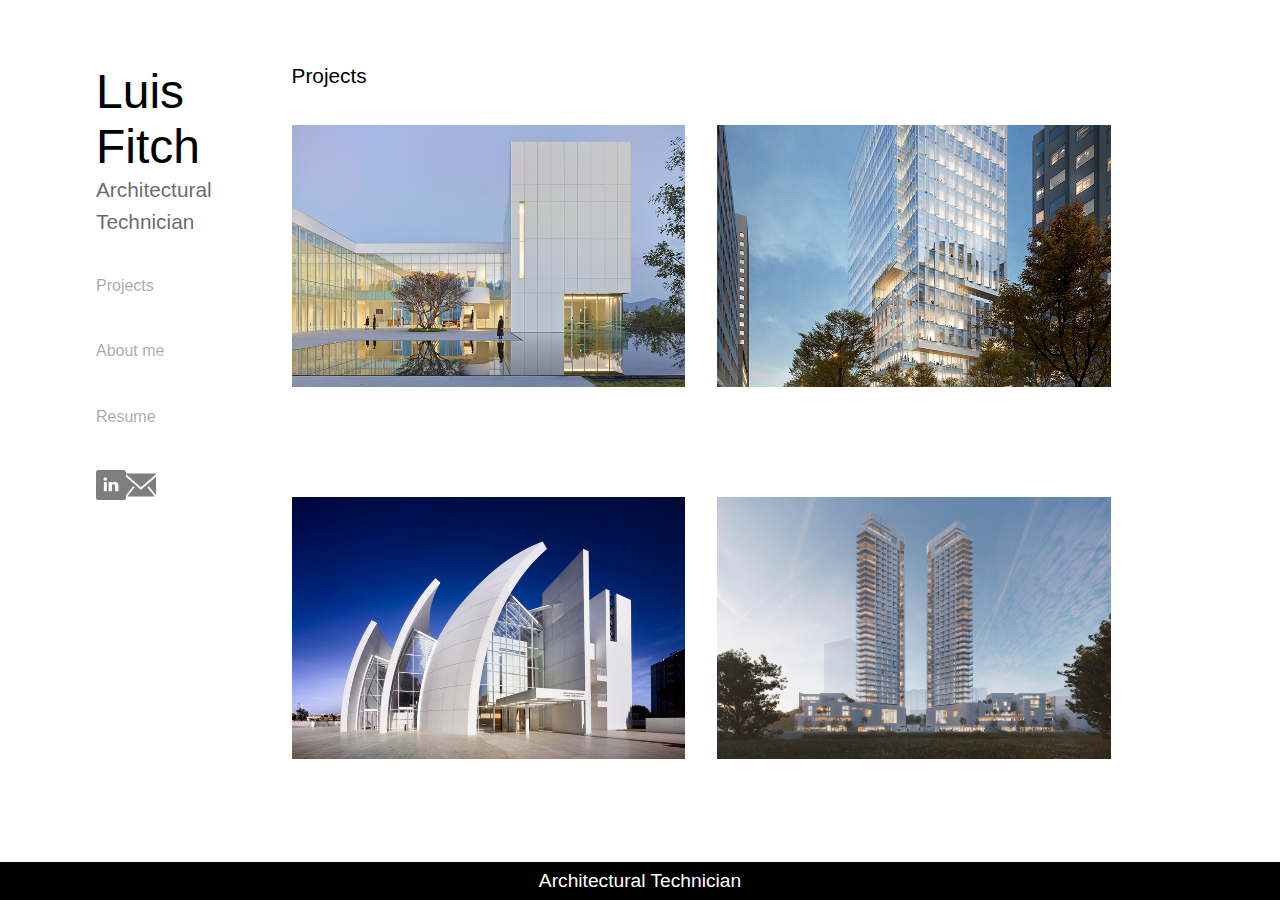
<file: index.html>
<!DOCTYPE html>
<html lang="en">
<head>
    <meta charset="UTF-8">
    <meta name="viewport" content="width=device-width, initial-scale=1.0">
    <title>Projects | Luis Fitch</title>
    <link rel="stylesheet" href="style.css">
    <link rel="stylesheet" href="modern-normalize.css">
</head>
<body>
    <div class="wrapper">
        <header>
            <div class="container">
                <div class="title">
                    <div class="title-left">
                        <h1 id="name">Luis Fitch</h1>
                        <span id="sub-title">Architectural Technician</span>
                    </div>
                    <div class="title-right">
                        <span id="menu"><a href="#" class="anchor">Menu</a></span>
                    </div>
                </div>
                <div class="nav-bar">
                    <nav>
                        <ul>
                            <li><a href="#" id="projects">Projects</a></li>
                            <li><a href="about.html" id="about-me">About me</a></li>
                            <li><a href="#" id="resume">Resume</a></li>
                        </ul>
                    </nav>
                </div>
                <div class="social-media">
                    <ul>
                        <li>
                            <a href="https://www.linkedin.com/in/luis-fitch-a76507350/" target="_blank"><img src="./images/icons/linkedin.svg" alt=""></a>
                        </li>
                        <li>
                            <a href="#"><img src="./images/icons/gmail.svg" alt=""></a>
                        </li>
                    </ul>
                </div>
            </div>
        </header>
        
        
        <main>
            <div class="container-main">
                <div class="title-main">Projects</div>
                <div class="row">
                    <div class="line"></div>
                    <div class="col">
                        <img src="./images/projects/mock/image-1.jpg" alt="Planos">
                        <a href="#">
                            <div class="overlay">Project #1</div>
                        </a>
                    </div>
                    <div class="line"></div>
                    <div class="col">
                        <img src="./images/projects/mock/image-2.jpg" alt="Planos">
                        <a href="#">
                            <div class="overlay">Project #2</div>
                        </a>
                    </div>
                </div>
                <div class="row">
                    <div class="line"></div>
                    <div class="col">
                        <img src="./images/projects/mock/image-3.jpg" alt="Planos">
                        <a href="#">
                            <div class="overlay">Project #3</div>
                        </a>
                    </div>
                    <div class="line"></div>
                    <div class="col">
                        <img src="./images/projects/mock/image-4.jpg" alt="Planos">
                        <a href="#">
                            <div class="overlay">Project #4</div>
                        </a>

                    </div>
                </div>
            </div>
        </main>
    </div>

    <footer>
        <p>Architectural Technician</p>
    </footer>

    <script src="script.js"></script>
</body>
</html>
</file>
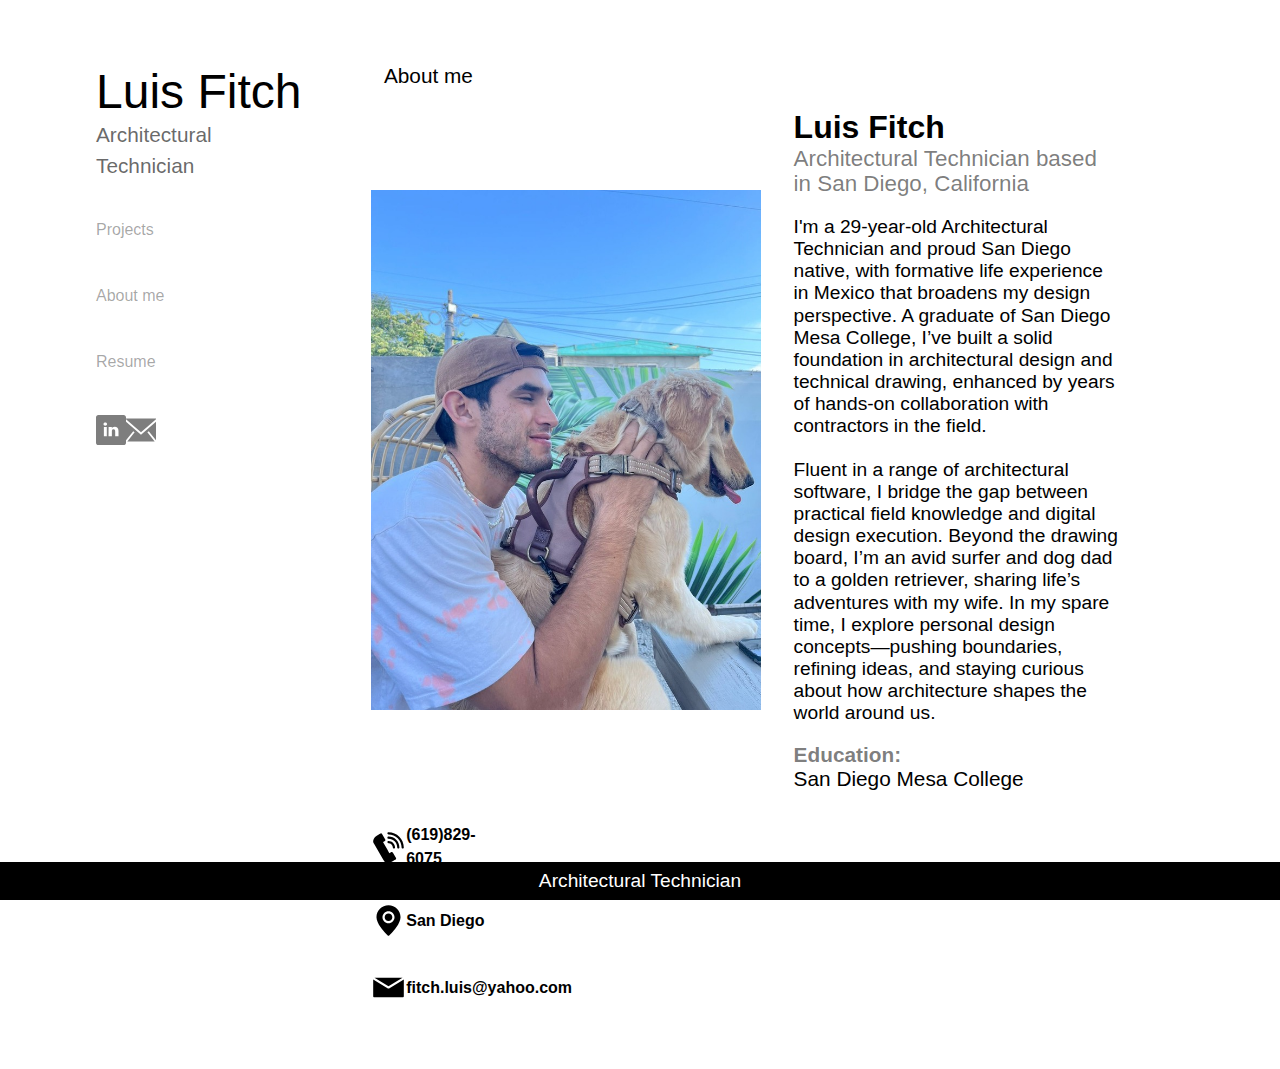
<file: about.html>
<!DOCTYPE html>
<html lang="en">
<head>
    <meta charset="UTF-8">
    <meta name="viewport" content="width=device-width, initial-scale=1.0">
    <title>About me | Luis Fitch</title>
    <link rel="stylesheet" href="modern-normalize.css">
    <link rel="stylesheet" href="style.css">
</head>
<body>
    <div class="wrapper">
        <header>
            <div class="container">
                <div class="title">
                    <div class="title-left">
                        <h1 id="name">Luis Fitch</h1>
                        <span id="sub-title">Architectural Technician</span>
                    </div>
                    <div class="title-right">
                        <span id="menu"><a href="#" class="anchor">Menu</a></span>
                    </div>
                </div>
                <div class="nav-bar">
                    <nav>
                        <ul>
                            <li><a href="index.html" id="projects">Projects</a></li>
                            <li><a href="about.html" id="about-me">About me</a></li>
                            <li><a href="resume.html" id="Resume">Resume</a></li>
                        </ul>
                    </nav>
                </div>
                <div class="social-media">
                    <ul>
                        <li>
                            <a href="https://www.linkedin.com/in/luis-fitch-a76507350/"><img src="./images/icons/linkedin.svg" alt=""></a>
                        </li>
                        <li>
                            <a href="#"><img src="./images/icons/gmail.svg" alt=""></a>
                        </li>
                    </ul>
                </div>
            </div>
        </header>
        
        
        <main>
            <div class="container-main about">
                <div class="title-main">About me</div>
                <div class="line"></div>
                <div class="about-flex-wrapper">
                    <div class="about-main">
                        <img src="./images/portraits/luis-with-dog-720.jpeg" alt="Luis with dogo">
                    </div>
                    <div class="line"></div>
                    <div class="about-bio">
                        <h2>Luis Fitch</h2>
                        <span id="role">Architectural Technician based in San Diego, California</span>
                        <p>
                            I'm a 29-year-old Architectural Technician and proud 
                            San Diego native, with formative life experience in
                             Mexico that broadens my design perspective. A graduate 
                             of San Diego Mesa College, I’ve built a solid foundation 
                             in architectural design and technical drawing, enhanced 
                             by years of hands-on collaboration with contractors in the
                            field.
                            <br>
                            <br>
                            Fluent in a range of architectural software, I bridge 
                            the gap between practical field knowledge and digital 
                            design execution. Beyond the drawing board, I’m an avid 
                            surfer and dog dad to a golden retriever, sharing life’s 
                            adventures with my wife. In my spare time, I explore 
                            personal design concepts—pushing boundaries, refining 
                            ideas, and staying curious about how architecture shapes 
                            the world around us.
                        </p>
                        <span class="education">Education:</span>
                        <span>San Diego Mesa College</span>
                    </div>
                </div>
                <div class="line"></div>
                <div class="contact-me">
                    <ul>
                        <li>
                        <span id="phone">
                            <img src="./images/icons/phone.svg" alt="svg phone">
                            <span id="number">(619)829-6075</span>
                        </span>

                        </li>
                        <li>
                            <span id="location">
                                <img src="./images/icons/location.svg" alt="svg location">
                                <span>San Diego</span>
                            </span>
                        
                        </li>
                        <li>
                            <span id="email">
                                <img src="./images/icons/email.svg" alt="svg email">
                                <span>fitch.luis@yahoo.com</span>
                            </span>
                        </li>
                    </ul>
                </div>
            </div>
        </main>
    </div>

    <footer>
        <p>Architectural Technician</p>
    </footer>

    <script src="script.js"></script>
</body>
</html>
</file>
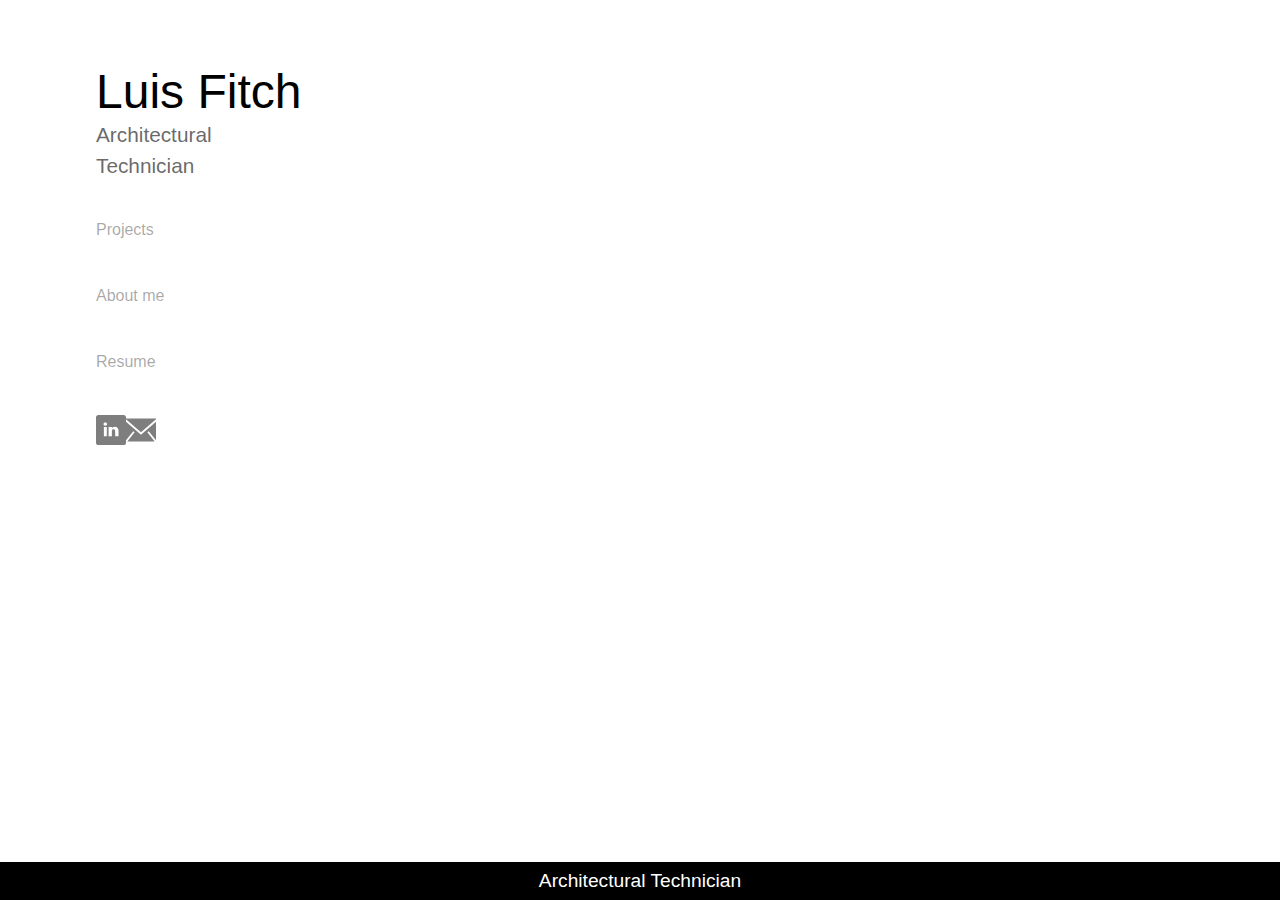
<file: resume.html>
<!DOCTYPE html>
<html lang="en">
<head>
    <meta charset="UTF-8">
    <meta name="viewport" content="width=device-width, initial-scale=1.0">
    <title>Resume | Luis Fitch Portfolio</title>
    <link rel="stylesheet" href="style.css">
    <link rel="stylesheet" href="modern-normalize.css">
</head>
<body>
    <div class="wrapper">
        <header>
            <div class="container">
                <div class="title">
                    <div class="title-left">
                        <h1 id="name">Luis Fitch</h1>
                        <span id="sub-title">Architectural Technician</span>
                    </div>
                    <div class="title-right">
                        <span id="menu"><a href="#" class="anchor">Menu</a></span>
                    </div>
                </div>
                <div class="nav-bar">
                    <nav>
                        <ul>
                            <li><a href="index.html" id="projects">Projects</a></li>
                            <li><a href="about.html" id="about-me">About me</a></li>
                            <li><a href="resume.html" id="Resume">Resume</a></li>
                        </ul>
                    </nav>
                </div>
                <div class="social-media">
                    <ul>
                        <li>
                            <a href="https://www.linkedin.com/in/luis-fitch-a76507350/"><img src="./images/icons/linkedin.svg" alt=""></a>
                        </li>
                        <li>
                            <a href="#"><img src="./images/icons/gmail.svg" alt=""></a>
                        </li>
                    </ul>
                </div>
            </div>
        </header>

        <main></main>
    </div>
    <footer>
        <p>Architectural Technician</p>
    </footer>

    <script src="script.js"></script>
</body>
</html>
</file>
<file: style.css>
body {
    font-family: ui-rounded, 'Hiragino Maru Gothic ProN', Quicksand, Comfortaa, Manjari, 'Arial Rounded MT', 'Arial Rounded MT Bold', Calibri, source-sans-pro, sans-serif;
    margin: 0;
}

/* <<---- Small Screeen!!! -----> */

header, main {
    padding: 2em;
}

.social-media {
    display: none;
}

.line {
    width: 100%;
    border: 1px solid rgba(0, 0, 0, 0.339);
    margin: 1em 0;
}

h1 {
    color: rgb(0, 0, 0);
    font-weight: 500;
    letter-spacing: 1px;
    margin: 0;
}

li {
    list-style: none;
    font-weight: 600;
    margin: 2em 0;
    line-height: 1.5;

}

a {
    font-size: 1rem;
    display: inline-block;
    padding: 0.3em 0;
    text-decoration: none;
    color: rgba(0, 0, 0, 0.431);
}

a:focus {
    color: black;
}

.title {
    display: flex;
    justify-content: space-between;
    align-items: baseline;
}

#sub-title {
    display: none;
}


#menu {
    display: inline-block;
    font-size: 1.5rem;
    font-weight: 600;
}

.nav-bar {
    display: none;
}

.nav-bar.active {
    display: block;
}

/* --->>>[[[[Main]]]<<<----! */

main {
    padding-bottom: 12vh;
}

.col {
    box-sizing: border-box;
    position: relative;
    overflow: hidden;
}

.col .overlay {
    position: absolute;
    inset: 0;
    background-color: rgba(0, 0, 0, 0.37);
    z-index: 2;
    opacity: 0;
}

.col img {
    width: 100%;
    z-index: 1; 
    object-fit: cover;
}

/* about me style */

.portrait img {
    object-fit: contain;
}

.about-main {
    display: flex;
    flex-direction: column;
}

.contact-me img{
    width: 35px;
    height: 35px;
}

.contact-me ul {
    margin: 0;
    padding: 0;
    width: 65%;
}

.contact-me li span{
    display: flex;
    align-items: center;
}



/* [[[---- Foooterr ----]]]]>> */

footer {
    display: flex;
    justify-content: center;
    align-items: center;
    color: rgb(255, 255, 255);
    background-color: rgb(0, 0, 0);
    width: 100%;
    height: 10vh;
    position: fixed;
    bottom: 0;
    font-size: 1.2rem;
    transition: opacity 0.6s ease;
    opacity: 1;
}

footer.fade-out {
    opacity: 0;
}



/* <!!!---...  [[[Big Screeen]]] ----!!-> */

@media (min-width: 860px) {

    .line {
        display: none;
    }

    /* <<----[[Header]] ----!> */

    #name {
        font-size: 3rem;
        letter-spacing: 0;
    }

    #sub-title {
        display: inline-block;
        line-height: 1.5;
        font-size: 1.3rem;
        color:rgba(65, 65, 65, 0.786);
    }

    header {
        flex: 1;
        margin-left: 2em;
        height: auto;
    }

    #menu {
        display: none;
    }

    .nav-bar {
        display: block;
    }

    ul {
        padding: 0;
    }

    a {
        font-weight: 100;
        color:rgba(0, 0, 0, 0.352);
        transition: color 0.5s ease-in-out;
    }

    a:hover {
        color:rgb(0, 0, 0);
    }

    .social-media {
        display: block;
        margin-top: 2em;
    }

    .social-media ul {
        display: flex;
        justify-content: space-between;
        align-items: center;
        width: 25%;
    }

    .social-media a img {
        width: 30px;
        height: 30px;
        opacity: .5;
        transition: opacity 0.2s ease-in-out;
        transition: transform  0.2s ease-in-out;
    }

    .social-media ul li {
        margin: 0;
        padding: 0;
    }

    .social-media a:hover img {
        transform: scale(1.1);
        opacity: 1;
    }
    
    /* <----![[[``main content``]]]]=====> */

    .wrapper {
        display: flex;
        justify-content: space-between;
        margin: 2em;
    }

    main {
        flex: 4;
        padding-bottom: 0;
    }

    .container-main {
        display: flex;
        flex-direction: column;
        justify-content: center;
        align-items: baseline;
    }

    .title-main { 
        width: 100%;
        font-size: 1.3rem;
        padding-left: 1.5%;
        margin-bottom: 1em;
    }

    .row {
        display: flex;
        width: 80%;
        justify-content: space-around;
    }

    /* ----- ||Overlay effect||-----> */

    .col {
        width: 500px;
        height: 340px;
        position: relative;
        overflow: hidden;
        margin: 1rem;
    }

    .overlay {
        display: flex;
        justify-content: center;
        align-items: center;

        color: white;
        font-size: 1.4rem;
        font-weight: 600;

        background-color: rgba(0, 0, 0, 0.37);
        opacity: 0;
        transition: opacity 0.5s ease-in-out;
        
        position: absolute;
        inset: 0;
        z-index: 2;
    }

    .overlay:hover {
        background-color: rgba(0, 0, 0, 0.37);
        opacity: 1;
    }

    img {
        inset: 0;
        object-fit: cover;
        transition: transform 3s ease;
        z-index: 1;background-color: rgb(255, 255, 255);
    }

    .col:hover img {
        transform: scale(1.1);
    }

    /* About me content */

    .about-flex-wrapper {
        display: flex;
        justify-content: space-between;
        align-items: center;
    }

    .about-flex-wrapper img {
        height: 520px;
        aspect-ratio: auto;
    }

    .about-bio {
        padding-right: 5em;
    }

    .about-bio {
        width: 50%;
        font-size: 1.2rem;
    }

    .about-bio h2 {
        font-size: 2rem;
        margin: 0;
        padding: 0;
    }

    #role {
        font-size: 1.4rem;
        font-weight: 500;
    }

    .about-bio span {
        display: block;
        font-size: 1.3rem;
        color: rgba(0, 0, 0, 0.527);
    }

    .about-bio .education {
        font-weight: 600;
    }

    .about-bio .education + span {
     color: rgb(0, 0, 0);   
    }

    /* <----![[[foooterr]]]>----?!> */

    footer {
        height: 2%;
        padding: 1em;
        z-index: 1;
    }

    footer.fade-out {
        opacity: 1;
    }   
}
</file>
